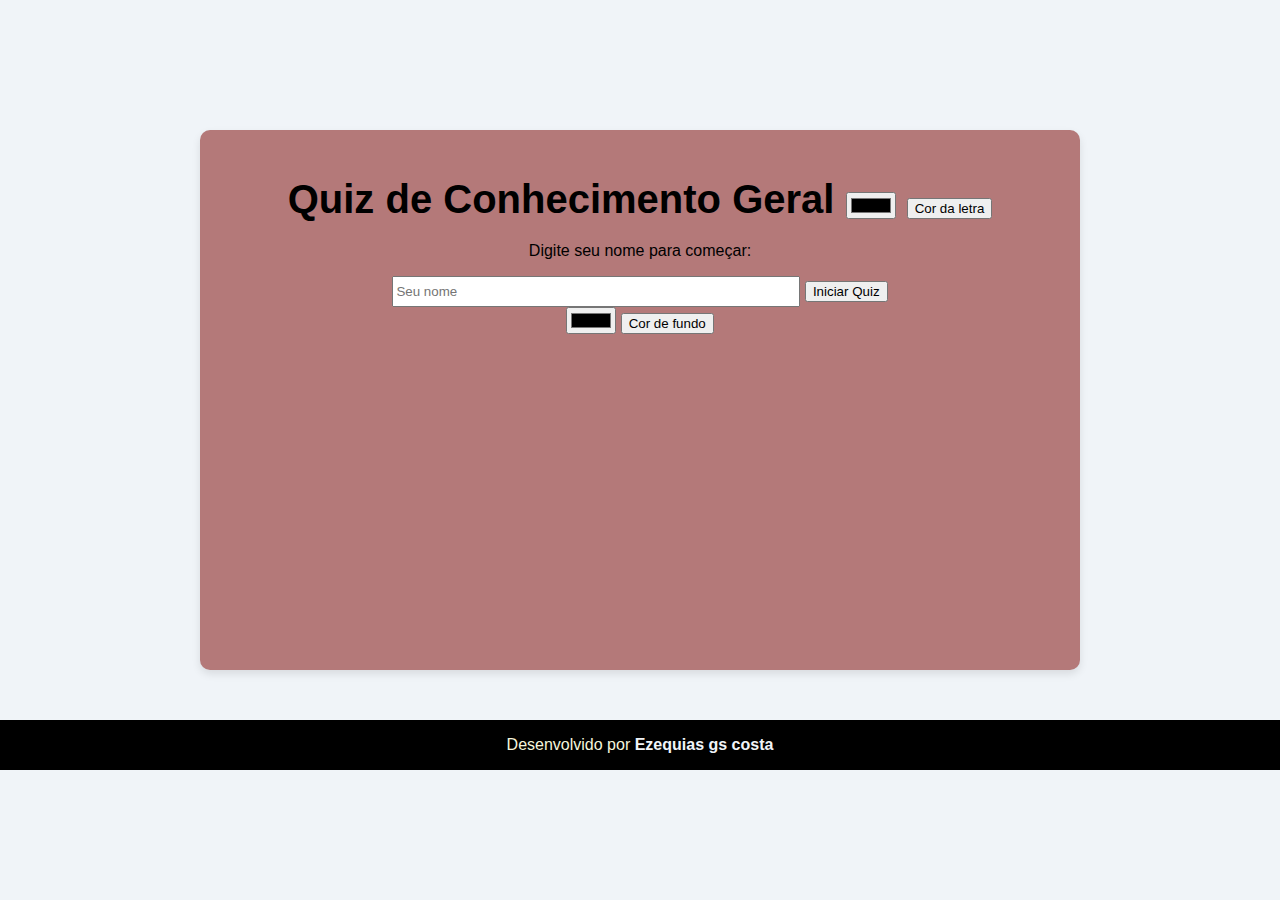
<file: index.html>
<!DOCTYPE html>
<html lang="pt-br">
<head>
    <meta charset="UTF-8">
    <meta name="viewport" content="width=device-width, initial-scale=1.0">
    <title>Início do Quiz</title>
    <link rel="stylesheet" href="style.css">
</head>
<body>
    <div class="quiz-container" id="quiz-container">

        <h1 class="corh1">Quiz de Conhecimento Geral <input type="color" name="" id="trocar-cor"> <button class="botao">Cor da letra</button></h1>

        <p class="corp">Digite seu nome para começar:</p>


        <input type="text" id="nome-jogador" placeholder="Seu nome" required>
        <button onclick="iniciarQuiz()">Iniciar Quiz</button>

        <div> <input type="color" name="" id="cor-container">
            <button class="botao2">Cor de fundo</button></div>
    </div>

    <footer><p>Desenvolvido por <strong><a href="https://ezequiascodemaster.vercel.app/" target="_blank">Ezequias gs costa</a></strong></p></footer>
    
    <script>
       

        const botao = document.querySelector(".botao")
        const letrah1 = document.querySelector(".corh1")
        const letrap = document.querySelector(".corp")
        const inputcor = document.querySelector ("#trocar-cor")
        const inputcor2 = document.querySelector ("#cor-container")
        const container = document.querySelector(".quiz-container")
        const botao2 = document.querySelector(".botao2")
        
        botao.onclick = function() {
            letrah1.style.color = inputcor.value
            letrap.style.color = inputcor.value
        };
        
        botao2.onclick = function() {
            container.style.backgroundColor = inputcor2.value

        }

     



        function iniciarQuiz() {
            const nomeJogador = document.getElementById('nome-jogador').value;

            if (!nomeJogador) {
                alert("Por favor, digite seu nome!");
                return;
            }

           
            localStorage.setItem('nomeJogador', nomeJogador);

            window.location.href = 'pergunta1.html';
        }

    </script>
</body>
</html>
</file>
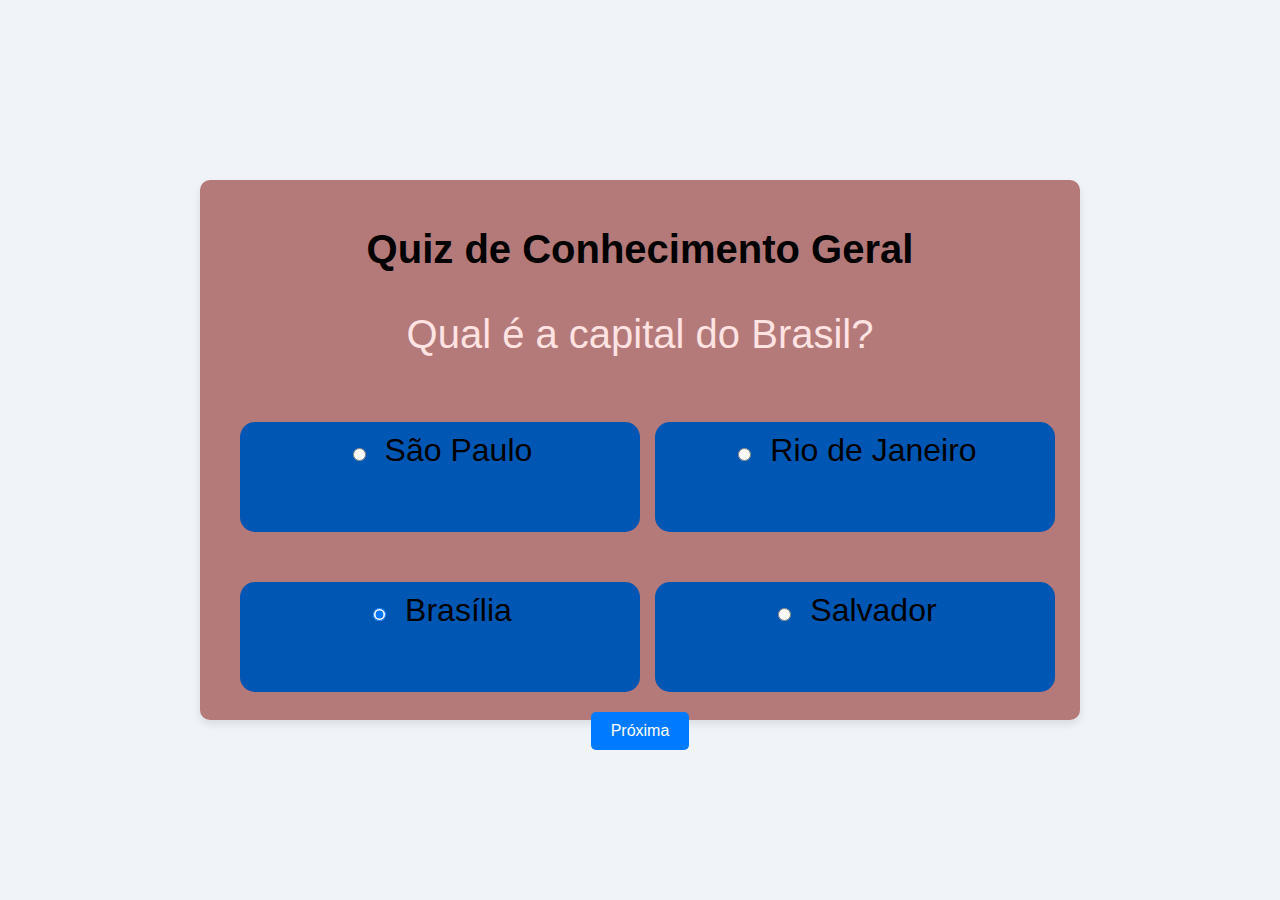
<file: pergunta1.html>
<!DOCTYPE html>
<html lang="pt-br">
<head>
    <meta charset="UTF-8">
    <meta name="viewport" content="width=device-width, initial-scale=1.0">
    <title>Quiz Interativo</title>
    <link rel="stylesheet" href="style.css">
</head>
<body>
    <div class="quiz-container" id="quiz-container"> 
        <h1>Quiz de Conhecimento Geral</h1>
        <div class="questoes">
            <p>Qual é a capital do Brasil?</p>
        </div>

        <div class="opcoes">
            <div class="coluna-esquerda">
                <label>
                    <input type="radio" name="quiz-opcoes" value="sao paulo"> São Paulo
                </label>
                <label>
                    <input type="radio" name="quiz-opcoes" value="brasilia" checked> Brasília
                </label>
            </div>
            <div class="coluna-direita">
                <label>
                    <input type="radio" name="quiz-opcoes" value="rio de janeiro"> Rio de Janeiro
                </label>
                <label>
                    <input type="radio" name="quiz-opcoes" value="salvador"> Salvador
                </label>
            </div>
        </div>
        
        <button class="botao-enviar" id="botaoenviar" onclick="verificarresposta()">Próxima</button>
        
        <p id="result" class="hidden"></p> 

    <script src="01.js"></script> 
</html>
</file>
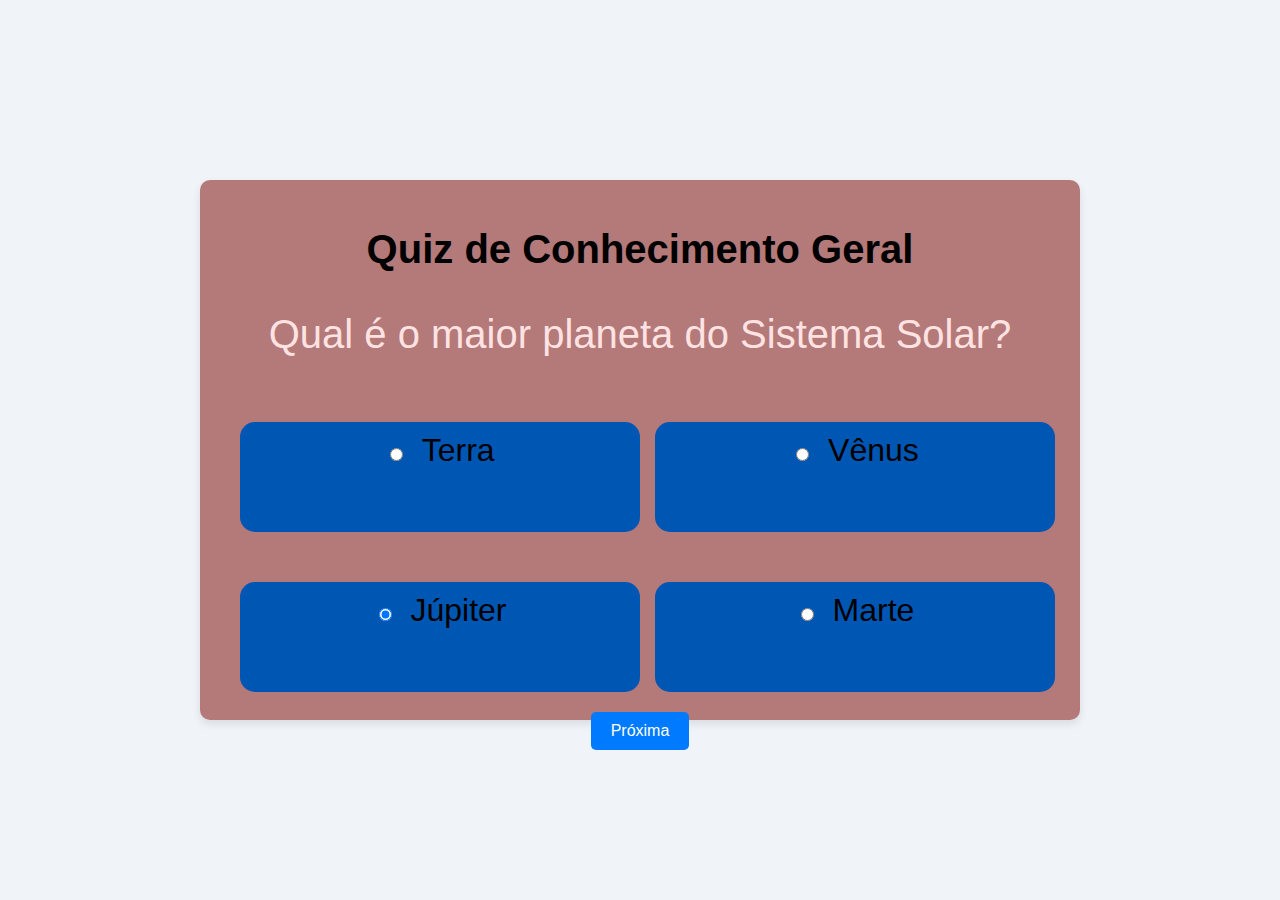
<file: pergunta2.html>
<!DOCTYPE html>
<html lang="pt-br">
<head>
    <meta charset="UTF-8">
    <meta name="viewport" content="width=device-width, initial-scale=1.0">
    <title>Quiz Interativo - Pergunta 2</title>
    <link rel="stylesheet" href="style.css">
</head>
<body>
    <div class="quiz-container" id="quiz-container">
        <h1>Quiz de Conhecimento Geral</h1>
        <div class="questoes">
            <p>Qual é o maior planeta do Sistema Solar?</p>
        </div>

        <div class="opcoes">
            <div class="coluna-esquerda">
                <label>
                    <input type="radio" name="quiz-opcoes" value="terreno"> Terra
                </label>
                <label>
                    <input type="radio" name="quiz-opcoes" value="jupiter" checked> Júpiter
                </label>
            </div>
            <div class="coluna-direita">
                <label>
                    <input type="radio" name="quiz-opcoes" value="venus"> Vênus
                </label>
                <label>
                    <input type="radio" name="quiz-opcoes" value="marte"> Marte
                </label>
            </div>
        </div>
        
        <button class="botao-enviar" id="botaoenviar" onclick="verificarresposta()">Próxima</button>
        
        <p id="result" class="hidden"></p>
    </div>

    <script src="02.js"></script> 
</body>
</html>
</file>
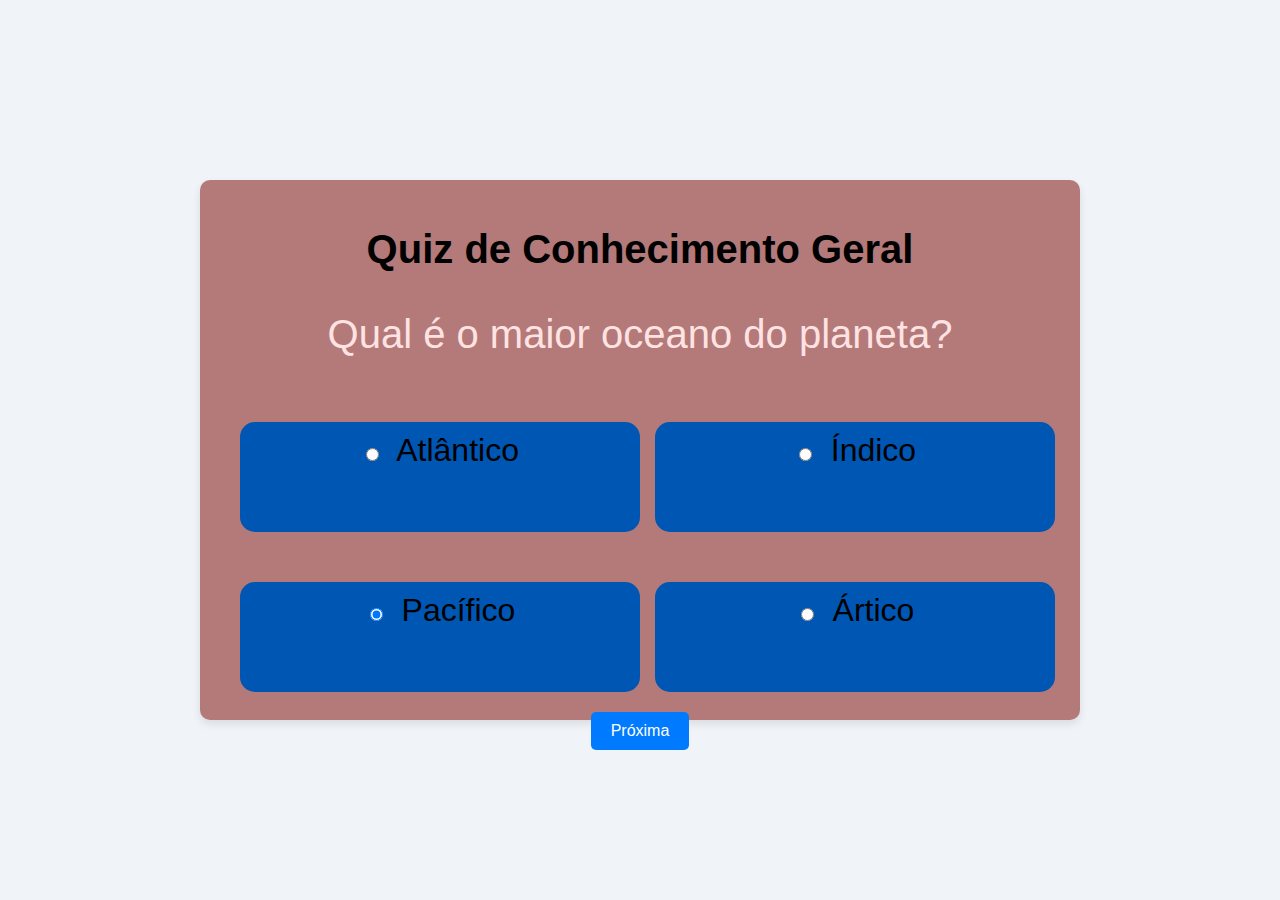
<file: pergunta3.html>
<!DOCTYPE html>
<html lang="pt-br">
<head>
    <meta charset="UTF-8">
    <meta name="viewport" content="width=device-width, initial-scale=1.0">
    <title>Quiz Interativo - Pergunta 3</title>
    <link rel="stylesheet" href="style.css">
</head>
<body>
    <div class="quiz-container" id="quiz-container">
        <h1>Quiz de Conhecimento Geral</h1>
        <div class="questoes">
            <p>Qual é o maior oceano do planeta?</p>
        </div>

        <div class="opcoes">
            <div class="coluna-esquerda">
                <label>
                    <input type="radio" name="quiz-opcoes" value="atlântico"> Atlântico
                </label>
                <label>
                    <input type="radio" name="quiz-opcoes" value="pacifico" checked> Pacífico
                </label>
            </div>
            <div class="coluna-direita">
                <label>
                    <input type="radio" name="quiz-opcoes" value="indico"> Índico
                </label>
                <label>
                    <input type="radio" name="quiz-opcoes" value="artico"> Ártico
                </label>
            </div>
        </div>
        
        <button class="botao-enviar" id="botaoenviar" onclick="verificarresposta()">Próxima</button>
        
        <p id="result" class="hidden"></p>
    </div>

    <script src="03.js"></script> 
</body>
</html>
</file>
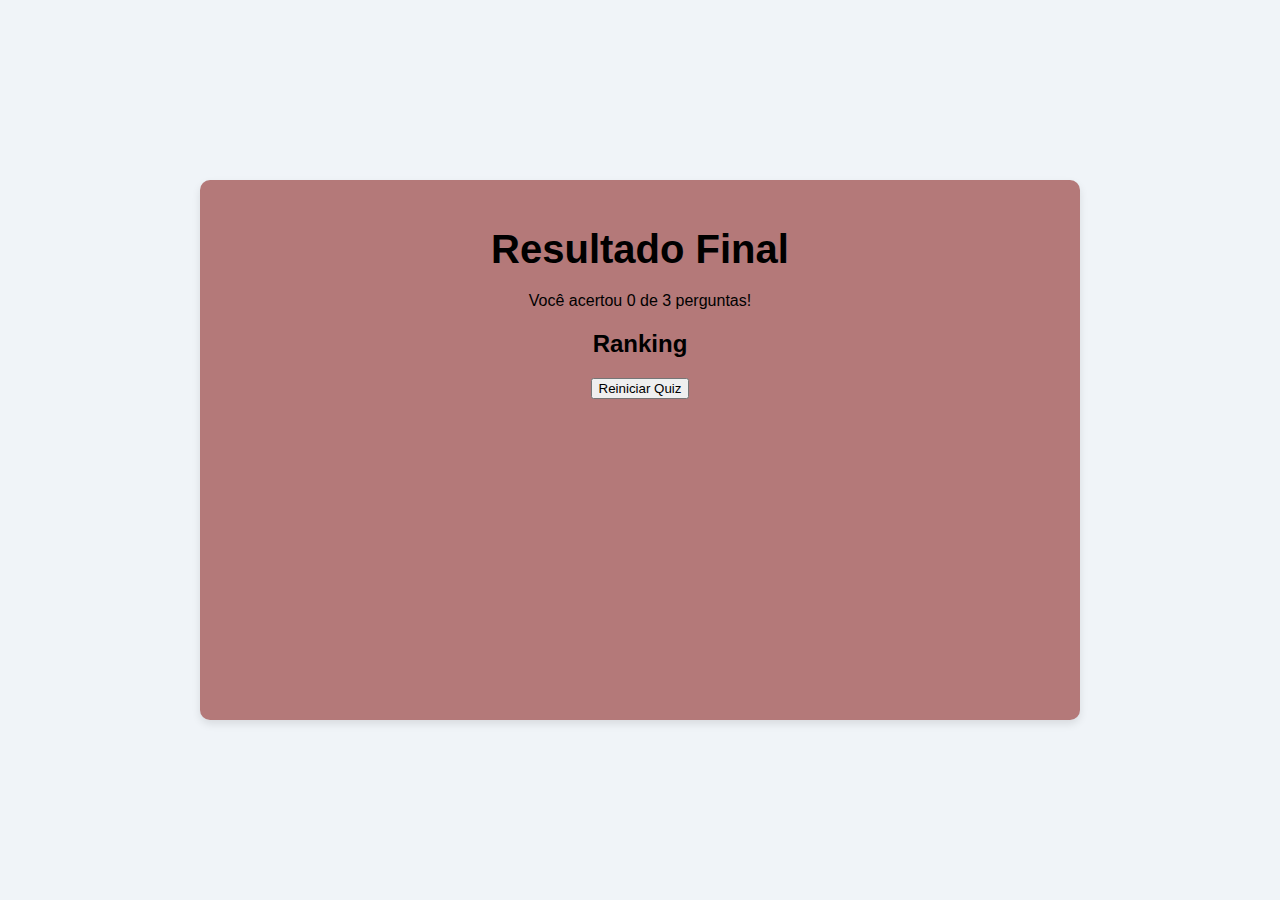
<file: resultado.html>
<!DOCTYPE html>
<html lang="pt-br">
<head>
    <meta charset="UTF-8">
    <meta name="viewport" content="width=device-width, initial-scale=1.0">
    <title>Resultado Final</title>
    <link rel="stylesheet" href="style.css">
</head>
<body>
    <div class="quiz-container" id="quiz-container">
        <h1>Resultado Final</h1>
        <div class="resultado">
            <p id="resultado-texto"></p>
        </div>

        <h2>Ranking</h2>
        <ol id="ranking-list">
          
        </ol>

        <button onclick="reiniciarQuiz()">Reiniciar Quiz</button>
    </div>

    <script>
        function mostrarResultado() {
            let acertos = localStorage.getItem('acertos') || 0;
            acertos = parseInt(acertos);

            const resultadoTexto = document.getElementById('resultado-texto');
            resultadoTexto.textContent = `Você acertou ${acertos} de 3 perguntas!`;

           
            const ranking = JSON.parse(localStorage.getItem('ranking')) || [];
            ranking.sort((a, b) => b.acertos - a.acertos); 

            const rankingList = document.getElementById('ranking-list');
            rankingList.innerHTML = ''; 

            ranking.forEach(player => {
                const li = document.createElement('li');
                li.textContent = `${player.nome} - ${player.acertos} acertos`;
                rankingList.appendChild(li);
            });
        }

      
        mostrarResultado();

       
        function reiniciarQuiz() {
            
            localStorage.setItem('acertos', 0); 

            window.location.href = 'index.html'; 
        }
    </script>
</body>
</html>
</file>
<file: style.css>
body {
    font-family: Arial, sans-serif;
    background-color: #f0f4f8;
    margin: 0;
    padding: 0;
    display: flex;
    flex-flow: column;
    justify-content: center;
    align-items: center;
    height: 100vh;
    width: 100vw;
}

.quiz-container {
    background: #b47979;
    padding: 20px 40px;
    border-radius: 10px;
    box-shadow: 0 4px 8px rgba(0, 0, 0, 0.1);
    max-width: 800px;
    max-height: 500px;
    width: 100%;
    height: 100%;
    text-align: center;
}

h1 {
    color: #000000;
    font-size: 2.5em;
    margin-bottom: 20px;
}

.questoes p {
    font-size: 2.5em;
    margin-bottom: 15px;
    color: #ffe2e2;
}

.opcoes {
    display: flex;
    justify-content: space-around;
    
}

.opcoes label {
    display: block;
    font-size: 2em;
    cursor: pointer;
    color: #000000;
    background-color: #0056b3;
    width: 400px;
    height: 100px;
    border-radius: 15px;
    margin-top: 50px;
    margin-right: 15px;
    padding-top: 10px;
}

.opcoes input {
    margin-right: 10px;
}

#nome-jogador {
    width: 50%;
    height: 5%;
}

.botao-enviar {
    margin-top: 20px;
    padding: 10px 20px;
    background-color: #007bff;
    color: white;
    border: none;
    border-radius: 5px;
    cursor: pointer;
    font-size: 16px;
}

.botao-enviar:hover {
    background-color: #0056b3;
}

.hidden {
    display: none;
}

#result {
    margin-top: 15px;
    font-size: 18px;
    font-weight: bold;
}

footer {
    width: 100vw;
    margin-top: 50px;
    background-color: #000000;
    color: beige;
    text-align: center;
}

footer a {
    color: #f0f4f8;
    text-decoration: none;
    animation: pulsar 15s infinite;
}

@keyframes pulsar {
    0%, 100% {
        color: #b30077;
        opacity: 1;
    }

    20% {
        color: #681b1b;
        opacity: 0.3;
    }

    40% {
        color: #2e00fd;
        opacity: 0.4;
    }

    60% {
        color: #074d50;
        opacity: 0.6;
    }

    80% {
        color: #b41111;
        opacity: 0.8;
    }
}
</file>
